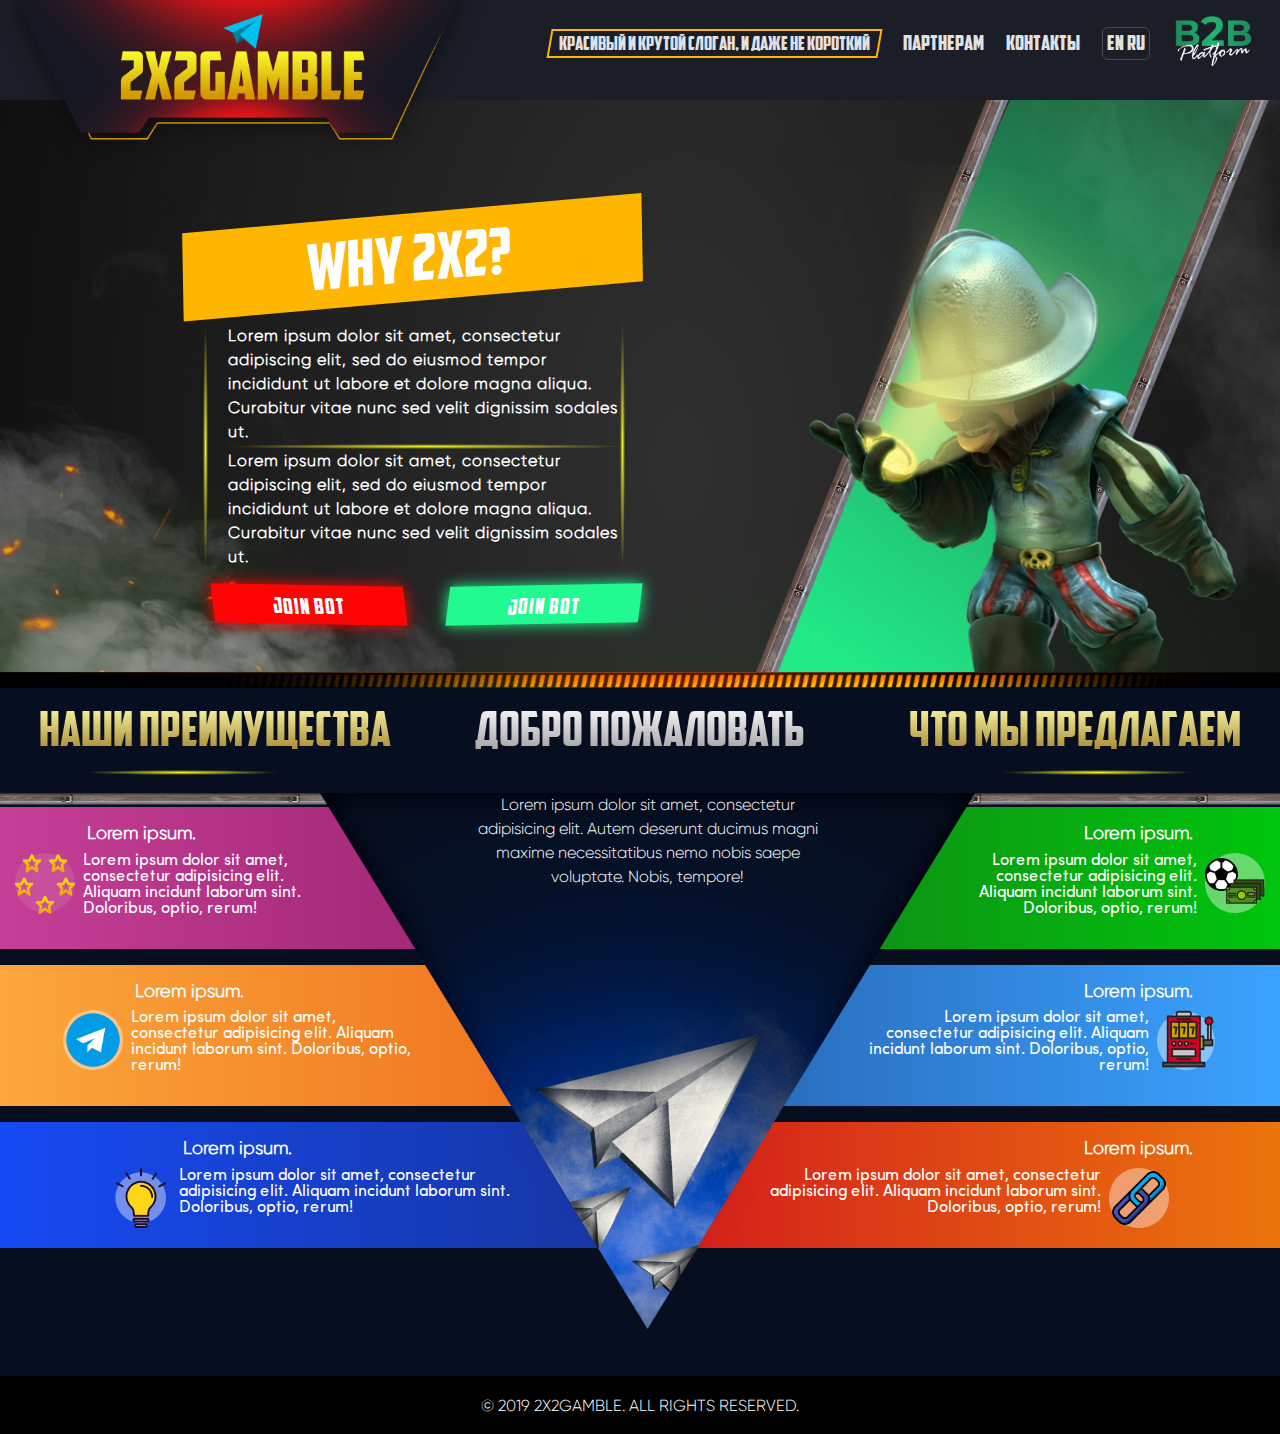
<file: index.html>
<!DOCTYPE html>
<html lang="en">

<head>
    <meta charset="UTF-8">
    <title></title>
    <meta name="viewport" content="width=device-width, initial-scale=1">
    <link rel="stylesheet" href="https://stackpath.bootstrapcdn.com/bootstrap/4.3.1/css/bootstrap.min.css"
        integrity="sha384-ggOyR0iXCbMQv3Xipma34MD+dH/1fQ784/j6cY/iJTQUOhcWr7x9JvoRxT2MZw1T" crossorigin="anonymous">
    <link rel="stylesheet" href="https://use.fontawesome.com/releases/v5.7.2/css/all.css"
        integrity="sha384-fnmOCqbTlWIlj8LyTjo7mOUStjsKC4pOpQbqyi7RrhN7udi9RwhKkMHpvLbHG9Sr" crossorigin="anonymous">
    <link rel="stylesheet" href="css/main.css">


</head>

<body>
    <header>
        <nav class="navbar navbar-expand-lg navbar-dark d-none d-md-block text-right align-items-center">
            <a class="navbar-brand p-0" href="index.html">
                <img src="img/logo-big.png" alt="" class="img-fluid ">
            </a>
            <button class="navbar-toggler  my-3 mx-3" type="button" data-toggle="collapse"
                data-target="#navbarNavAltMarkup" aria-controls="navbarNavAltMarkup" aria-expanded="false"
                aria-label="Toggle navigation">
                <span class="navbar-toggler-icon"></span>
            </button>
            <div class="collapse navbar-collapse " id="navbarNavAltMarkup">
                <div class="navbar-nav ml-auto">
                    <span class="nav-item nav-link d-flex flex-column justify-content-center align-items-center">
                        <div class="navbar-nav-slogan up-text py-1 px-2">
                            <span class="navbar-nav-slogan-text">КРАСИВЫЙ И КРУТОЙ СЛОГАН, И ДАЖЕ НЕ КОРОТКИЙ</span>
                        </div>

                    </span>
                    <a class="nav-item nav-link up-text d-flex flex-column justify-content-center align-items-center"
                        href="partners.html">ПАРТНЕРАМ </a>
                    <a class="nav-item nav-link up-text d-flex flex-column justify-content-center align-items-center"
                        href="contacts.html">Контакты </a>
                    <span
                        class="nav-item nav-link up-text d-flex flex-column justify-content-center align-items-center">
                        <div class="nav-item-languages-wrapper px-1">
                            <a href="#" class="nav-languages-wrapper-link">en</a>
                            <a href="#" class="nav-languages-wrapper-link">ru</a>
                        </div>
                    </span>
                    <a class="nav-item nav-link up-text d-flex flex-column justify-content-center align-items-center"
                        href="#">
                        <div class="nav-item-wrapper">
                            <img src="img/b2b.png" alt="" class="img-fluid">
                        </div>
                    </a>
                </div>
            </div>
        </nav>

        <nav class="navbar navbar-expand-lg navbar-dark d-md-none d-block px-3">
            <a class="navbar-brand p-0 text-center" href="index.html">
                <img src="img/logo-big.png" alt="" class="img-fluid ">
            </a>
            <div class="navbar-nav nav-mob">
                <a class="nav-item nav-link up-text d-flex  justify-content-center align-items-center" href="#">
                    <div class="nav-item-wrapper">
                        <img src="img/b2b.png" alt="" class="img-fluid">
                    </div>
                </a>
                <span class="nav-item nav-link up-text d-flex  justify-content-center align-items-center py-0">
                    <div class="nav-item-languages-wrapper px-1">
                        <a href="#" class="nav-languages-wrapper-link">en</a>
                        <a href="#" class="nav-languages-wrapper-link">ru</a>
                    </div>
                </span>
            </div>
           
        </nav>
    </header>
    <main>
        <div class="container-fluid first-block">
            <div class="row why-row">
                <div class="col-md-4 offset-md-2 why-text-subbox my-5 pt-4">
                    <div class="navbar-nav-slogan up-text py-2 px-4 d-block d-md-none text-center mx-5">
                        <span class="navbar-nav-slogan-text">КРАСИВЫЙ И КРУТОЙ СЛОГАН, И ДАЖЕ НЕ КОРОТКИЙ</span>
                    </div>
                    <div class="why text-center mx-3">
                        <h1 class="up-text why-title mb-0">why 2x2?</h1>
                    </div>
                    <div class="why-text-bordered">
                        <p class="mt-4 mb-0">Lorem ipsum dolor sit amet, consectetur adipiscing elit, sed do eiusmod
                            tempor
                            incididunt
                            ut labore et dolore magna aliqua. Curabitur vitae nunc sed velit dignissim sodales
                            ut.</p>
                        <hr class="gradient-line">
                        <p>Lorem ipsum dolor sit amet, consectetur adipiscing elit, sed do eiusmod tempor incididunt
                            ut labore et dolore magna aliqua. Curabitur vitae nunc sed velit dignissim sodales
                            ut.</p>
                    </div>
                    <div class="why-btn up-text">
                        <a href="#"><!-- кнопка -->
                            <div class="btn-first-block">
                                <span class="up-text ">join bot</span>
                            </div>
                        </a>
                        <a href="#"><!-- кнопка -->
                            <div class="btn-second-block">
                                <span class="up-text ">join bot</span>
                            </div>
                        </a>
                    </div>

                </div>
                <div class="col-md offset-md-1 men-stick d-flex flex-column justify-content-end">
                    <img src="img/Group 51.png" alt="" class="img-fluid men d-none d-sm-block">
                    <img src="img/Treasure Hunter 1.png" alt="" class="img-fluid men d-sm-none d-block">
                </div>
            </div>
            <hr class="underline">
        </div>
        <div class="container-fluid advantages-container pb-5 d-none d-md-block">
            <div class="col-md-6 offset-md-3 d-none d-xl-block telegram-triangle-wrapper px-0">
                <div class="telegram-triangle">
                    <p>
                        Lorem ipsum dolor sit amet, consectetur adipisicing elit. Autem deserunt ducimus magni maxime
                        necessitatibus nemo nobis saepe voluptate. Nobis, tempore!
                    </p>
                    <img src="img/telegram_bg.png" alt="" class="img-fluid">
                </div>
            </div>
            <div class="row px-4">

                <div class="col-md-4 py-3">
                    <h3 class="advantages-header up-text gradient-gold">Наши преимущества</h3>
                    <hr class="gradient-line w-50 ml-5">
                </div>
                <div class="col-md-4 py-3 text-center">
                    <h3 class="advantages-header up-text gradient-silver">Добро пожаловать</h3>
                </div>
                <div class="col-md-4 py-3">
                    <h3 class="advantages-header up-text gradient-gold text-right">что мы предлагаем</h3>
                    <hr class="gradient-line w-50 ml-auto mr-5">
                </div>

            </div>
            <hr class="brick">
            <div class="row">
                <div class="col-md-6 advantage-el advantage-el-lvl-1 pink-bg py-3 mb-3">
                    <div class="advantage-el-header">
                        <h5 class="ml-4 pl-5">Lorem ipsum.</h5>
                    </div>
                    <div class="d-flex">
                        <div class="advantage-el-ico ">
                            <img src="img/stars.png" alt="" class="img-fluid">
                        </div>
                        <div class="advantage-el-content pl-2 d-flex align-items-center">
                            <p>Lorem ipsum dolor sit amet, consectetur adipisicing elit. Aliquam incidunt laborum sint.
                                Doloribus, optio, rerum!</p>
                        </div>
                    </div>
                </div>
                <div class="col-md-6 advantage-el advantage-el-lvl-1 green-bg py-3 mb-3 text-right">
                    <div class="advantage-el-header">
                        <h5 class="mr-4 pr-5">Lorem ipsum.</h5>
                    </div>
                    <div class="d-flex justify-content-end">

                        <div class="advantage-el-content pr-2 d-flex align-items-center">
                            <p>Lorem ipsum dolor sit amet, consectetur adipisicing elit. Aliquam incidunt laborum sint.
                                Doloribus, optio, rerum!</p>
                        </div>
                        <div class="advantage-el-ico ">
                            <img src="img/football.png" alt="" class="img-fluid">
                        </div>
                    </div>
                </div>
            </div>
            <div class="row">
                <div class="col-md-6 advantage-el advantage-el-lvl-2 orange-bg py-3 mb-3 ">
                    <div class="advantage-el-header pl-5">
                        <h5 class="ml-4 pl-5">Lorem ipsum.</h5>
                    </div>
                    <div class="d-flex pl-5">
                        <div class="advantage-el-ico ">
                            <img src="img/telegram.png" alt="" class="img-fluid">
                        </div>
                        <div class="advantage-el-content pl-2 d-flex align-items-center">
                            <p>Lorem ipsum dolor sit amet, consectetur adipisicing elit. Aliquam incidunt laborum sint.
                                Doloribus, optio, rerum!</p>
                        </div>
                    </div>
                </div>
                <div class="col-md-6 advantage-el advantage-el-lvl-2 skyblue-bg py-3 mb-3 text-right">
                    <div class="advantage-el-header">
                        <h5 class="mr-4 pr-5">Lorem ipsum.</h5>
                    </div>
                    <div class="d-flex justify-content-end pr-5">

                        <div class="advantage-el-content pr-2 d-flex align-items-center">
                            <p>Lorem ipsum dolor sit amet, consectetur adipisicing elit. Aliquam incidunt laborum sint.
                                Doloribus, optio, rerum!</p>
                        </div>
                        <div class="advantage-el-ico ">
                            <img src="img/slot.png" alt="" class="img-fluid">
                        </div>
                    </div>
                </div>
            </div>
            <div class="row pb-5 mb-3">


                <div class="col-md-6 advantage-el advantage-el-lvl-3 blue-bg py-3 mb-3">
                    <div class="advantage-el-header pl-5 ml-5">
                        <h5 class="ml-4 pl-5">Lorem ipsum.</h5>
                    </div>
                    <div class="d-flex pl-5 ml-5">
                        <div class="advantage-el-ico ">
                            <img src="img/lamp.png" alt="" class="img-fluid">
                        </div>
                        <div class="advantage-el-content pl-2 d-flex align-items-center">
                            <p>Lorem ipsum dolor sit amet, consectetur adipisicing elit. Aliquam incidunt laborum sint.
                                Doloribus, optio, rerum!</p>
                        </div>
                    </div>
                </div>
                <div class="col-md-6 advantage-el advantage-el-lvl-3 red-bg py-3 mb-3 text-right">
                    <div class="advantage-el-header">
                        <h5 class="mr-4 pr-5">Lorem ipsum.</h5>
                    </div>
                    <div class="d-flex justify-content-end pr-5 mr-5">

                        <div class="advantage-el-content pr-2 d-flex align-items-center">
                            <p>Lorem ipsum dolor sit amet, consectetur adipisicing elit. Aliquam incidunt laborum sint.
                                Doloribus, optio, rerum!</p>
                        </div>
                        <div class="advantage-el-ico ">
                            <img src="img/link.png" alt="" class="img-fluid">
                        </div>
                    </div>
                </div>
            </div>
        </div>
        <div class="container-fluid advantages-container pb-5 d-block d-md-none">
            <div class="row">
                <div class="col-12 wellcome text-center">
                    <h3 class="advantages-header up-text gradient-silver">Добро пожаловать</h3>
                </div>
            </div>
            <div class="row text-center">
                <div class="telegram-triangle-text col-10 offset-1">
                    <p>
                        Lorem ipsum dolor sit amet, consectetur adipisicing elit. Autem deserunt ducimus magni maxime
                        necessitatibus nemo nobis saepe voluptate. Nobis, tempore!
                    </p>
                </div>
            </div>
            <div class="row">
                <div class="col-12 py-3 text-center">
                    <h3 class="advantages-header up-text gradient-green text-center mb-0">что мы предлагаем</h3>
                    <hr class="gradient-line-mob-green w-100 ml-auto">
                </div>
            </div>
            <div class="row">
                <div class="col-10 offset-1 advantage-el advantage-el-lvl-1 green-bg advantage-el-mob-1 py-3 mb-3 text-center">
                    <div class="advantage-el-header text-center s1">
                        <h5 class="mb-0 pb-0">Lorem ipsum.</h5>
                        <hr class="gradient-line-advantage-mob w-100 ml-auto">
                    </div>
                    <div class="mt-3">
                        <div class="advantage-el-mob-content  d-flex align-items-center text-center">
                            <p>Lorem ipsum dolor sit amet, consectetur adipisicing elit. Aliquam incidunt laborum sint.
                                Doloribus, optio, rerum!</p>
                        </div>

                    </div>
                    <img src="img/football (3).png" alt="" class="mob-block-bg-1 img-fluid">
                </div>
                <div
                    class="col-10 offset-1 advantage-el advantage-el-lvl-1 skyblue-bg advantage-el-mob-2 py-3 mb-3 text-center">
                    <div class="advantage-el-header text-center s2">
                        <h5 class="mb-0 pb-0">Lorem ipsum.</h5>
                        <hr class="gradient-line-advantage-mob w-100 ml-auto">
                    </div>
                    <div class="mt-3">
                        <div class="advantage-el-mob-content  d-flex align-items-center text-center">
                            <p>Lorem ipsum dolor sit amet, consectetur adipisicing elit. Aliquam incidunt laborum sint.
                                Doloribus, optio, rerum!</p>
                        </div>

                    </div>
                    <img src="img/slot-machine (2).png" alt="" class="mob-block-bg-2 img-fluid">
                </div>
                <div
                    class="col-10 offset-1 advantage-el advantage-el-lvl-1 red-bg advantage-el-mob-1 py-3 mb-3 text-center">
                    <div class="advantage-el-header text-center s1">
                        <h5 class="mb-0 pb-0">Lorem ipsum.</h5>
                        <hr class="gradient-line-advantage-mob w-100 ml-auto">
                    </div>
                    <div class="mt-3">
                        <div class="advantage-el-mob-content  d-flex align-items-center text-center">
                            <p>Lorem ipsum dolor sit amet, consectetur adipisicing elit. Aliquam incidunt laborum sint.
                                Doloribus, optio, rerum!</p>
                        </div>

                    </div>
                    <img src="img/linkk.png" alt="" class="mob-block-bg-3 img-fluid">
                </div>
            </div>
            <div class="row purple-smoke">
                <div class="col-12 py-3 text-center">
                    <h3 class="advantages-header up-text gradient-red text-center mb-0">наши приемущества</h3>
                    <hr class="gradient-line-mob-red w-100 ml-auto">
                </div>
            </div>
            <div class="row">
                <div
                    class="col-10 offset-1 advantage-el advantage-el-lvl-1 pink-bg advantage-el-mob-2 py-3 mb-3 text-center">
                    <div class="advantage-el-header text-center s2">
                        <h5 class="mb-0 pb-0">Lorem ipsum.</h5>
                        <hr class="gradient-line-advantage-mob w-100 ml-auto">
                    </div>
                    <div class="mt-3">
                        <div class="advantage-el-mob-content d-flex align-items-center text-center">
                            <p>Lorem ipsum dolor sit amet, consectetur adipisicing elit. Aliquam incidunt laborum sint.
                                Doloribus, optio, rerum!</p>
                        </div>

                    </div>
                    <img src="img/five-starss.png" alt="" class="mob-block-bg-4-1 img-fluid">
                    <img src="img/five-starss.png" alt="" class="mob-block-bg-4-2 img-fluid">
                </div>
                <div
                    class="col-10 offset-1 advantage-el advantage-el-lvl-1 orange-bg advantage-el-mob-1 py-3 mb-3 text-center">
                    <div class="advantage-el-header text-center s1">
                        <h5 class="mb-0 pb-0">Lorem ipsum.</h5>
                        <hr class="gradient-line-advantage-mob w-100 ml-auto">
                    </div>
                    <div class="mt-3">
                        <div class="advantage-el-mob-content d-flex align-items-center text-center">
                            <p>Lorem ipsum dolor sit amet, consectetur adipisicing elit. Aliquam incidunt laborum sint.
                                Doloribus, optio, rerum!</p>
                        </div>

                    </div>
                    <img src="img/lightbulb.png" alt="" class="mob-block-bg-5-1 img-fluid">
                    <img src="img/lightbulb.png" alt="" class="mob-block-bg-5-2 img-fluid">
                </div>
                <div
                    class="col-10 offset-1 advantage-el advantage-el-lvl-1 blue-bg advantage-el-mob-2 py-3 mb-3 text-center">
                    <div class="advantage-el-header text-center s2">
                        <h5 class="mb-0 pb-0">Lorem ipsum.</h5>
                        <hr class="gradient-line-advantage-mob w-100 ml-auto">
                    </div>
                    <div class="mt-3">
                        <div class="advantage-el-mob-content d-flex align-items-center text-center">
                            <p>Lorem ipsum dolor sit amet, consectetur adipisicing elit. Aliquam incidunt laborum sint.
                                Doloribus, optio, rerum!</p>
                        </div>

                    </div>
                    <img src="img/Vector.png" alt="" class="mob-block-bg-6-1 img-fluid">
                    <img src="img/Vector.png" alt="" class="mob-block-bg-6-2 img-fluid">
                </div>
            </div>
        </div>
        <div class="container-fluid pb-5 d-block d-sm-none px-0 about-mob">
            <img src="img/Rectangle 8.3.png" alt="" class="img-fluid w-100">
           <!--  <img src="img/smoke.png" alt="" class="img-fluid smoke"> -->
           <div class="row mx-0 d-flex justify-content-center mob-stick">
               <div class="col-12 my-4">
                    <h2 class="up-text text-center gradient-silver">about our product</h2>
               </div>
               <div class="col-lg offset-md-2 offset-lg-1 football-stick football-stick-mob d-flex flex-column justify-content-center">
                    <div>
                        <img src="img/Group 64.png" alt="" class="img-fluid football-men ">
    
                    </div>
                </div>
                <div class="col-12">
                   <div class="about-mob-content mb-4 px-4 py-3 mx-4">
                      
                       <p class="about-mob-content-text">Lorem ipsum dolor sit amet, consectetur adipiscing elit, sed do eiusmod
                           tempor incididunt ut labore et dolore magna aliqua. Curabitur vitae nunc sed velit dignissim
                           sodales ut.</p>
                       <p class="about-mob-content-text">Lorem ipsum dolor sit amet, consectetur adipiscing elit, sed do eiusmod
                           tempor incididunt ut labore et dolore magna aliqua. Curabitur vitae nunc sed velit dignissim
                           sodales ut.</p>
                       <p class="about-mob-content-text">Lorem ipsum dolor sit amet, consectetur adipiscing elit, sed do eiusmod
                           tempor incididunt ut labore et dolore magna aliqua. Curabitur vitae nunc sed velit dignissim
                           sodales ut.</p>
                      
                   </div>
                   <div class="form-get row form-inp px-2">
                        <div class="col-12">
                            <p class="up-text form-inp-text">fiil out the form to receive a marketing kit</p>
                        </div>
                        <div class="col-12 d-flex justify-content-center">
                            <input type="text" placeholder="Name" class="my-2 mx-2">
                            <input type="text" placeholder="Skype,TG,eMail,WA ect." class="my-2 mx-2">
                        </div>
 
 
                    </div>
                    <div class="btn-get-box mx-4 my-3">
                        <a href="#" class="get-btn d-flex justify-content-center">
                            <span class="up-text">get marketing kit</span>
                        </a>
                    </div>
                </div>
    
               
            </div>
        </div>
        <div class="container-fluid d-block d-md-none third-block">
            <div class="row ">
                <div class="col-sm-12 d-flex justify-content-center my-5">
                    <h2 class="up-text contacts-title">Наши контакты</h2>
                </div>

            </div>
            <div class="row justify-content-center align-items-start">
                <div class="col-lg-6 text-center ">
                    <div class="contact-subtitle">
                        <h1 class="up-text">МЫ ВСЕГДА РАДЫ ПОМОЧЬ ВАМ</h1>
                    </div>
                    <div class="row d-flex justify-content-center align-items-center">
                        <div class="col-sm-5 ">
                            <div class="social mx-3">
                                <div class="telegram justify-content-between my-2">
                                    <i class="fab fa-telegram-plane telegram-ico p-2"></i>
                                    <div class="telegram-text text-right ">
                                        <p class="social-title up-text">НАШ TELEGRAM</p>
                                        <p class="social-acc">@gamble2x2</p>
                                    </div>
                                </div>
                                <div class="skype justify-content-between my-2 ">
                                    <i class="fab fa-instagram skype-ico m-2"></i>
                                    <div class="skype-text ">
                                        <p class="social-title up-text">НАШ SKYPE</p>
                                        <p class="social-acc">@gamble2x2</p>
                                    </div>
                                </div>
                            </div>

                        </div>
                        <div class="col-sm-7 ">
                            <div class="support mb-2 mx-3">
                                <div class="main-sup justify-content-between my-2">
                                    <i class="fas fa-envelope mail m-2"></i>
                                    <div class="sup-text text-right">
                                        <p class="social-title up-text">руководитель поддержки</p>
                                        <p class="social-acc">boss@2x2gamble.com</p>
                                    </div>
                                </div>
                                <div class="sub-sup justify-content-between my-2">
                                    <i class="fas fa-envelope mail m-2"></i>
                                    <div class="sup-text text-right">
                                        <p class="social-title up-text">поддержка</p>
                                        <p class="social-acc">aff@2x2gamble.com</p>
                                    </div>
                                </div>
                            </div>
                        </div>
                    </div>
                </div>
                <div class="col-lg-6 text-center">
                    <div class="row">
                        <div class="col-md-12">
                            <form action="" class="contact-form d-flex row justify-content-center">
                                <div class="col-sm-10  pb-3 px-5 px-sm-0 d-flex justify-content-between flex-column flex-sm-row ">
                                    <input type="text" class="contact-form-inp mr-sm-4 my-1" placeholder="Имя">
                                    <input type="text" class="contact-form-inp ml-sm-4 my-1" placeholder="Email">
                                </div>

                                <textarea name="" id="" cols="20" rows="5" class="col-md-10  offset-lg-2 mx-3"
                                    placeholder="Ваше сообщение"></textarea>
                                <button type="submit"
                                    class="up-text contact-form-submit py-1  mx-auto my-4">отправить</button>
                            </form>
                        </div>

                    </div>

                </div>
            </div>
        </div>
    </main>
    <footer class="footer-partn d-flex justify-content-center align-items-center">
        <p class="up-text">© 2019 2X2GAMBLE. ALL RIGHTS RESERVED.</p>
    </footer>
    <script src="https://code.jquery.com/jquery-3.3.1.min.js"
        integrity="sha256-FgpCb/KJQlLNfOu91ta32o/NMZxltwRo8QtmkMRdAu8=" crossorigin="anonymous"></script>
    <script src="https://stackpath.bootstrapcdn.com/bootstrap/4.1.3/js/bootstrap.min.js"
        integrity="sha384-ChfqqxuZUCnJSK3+MXmPNIyE6ZbWh2IMqE241rYiqJxyMiZ6OW/JmZQ5stwEULTy" crossorigin="anonymous">
    </script>


</body>

</html>
</file>
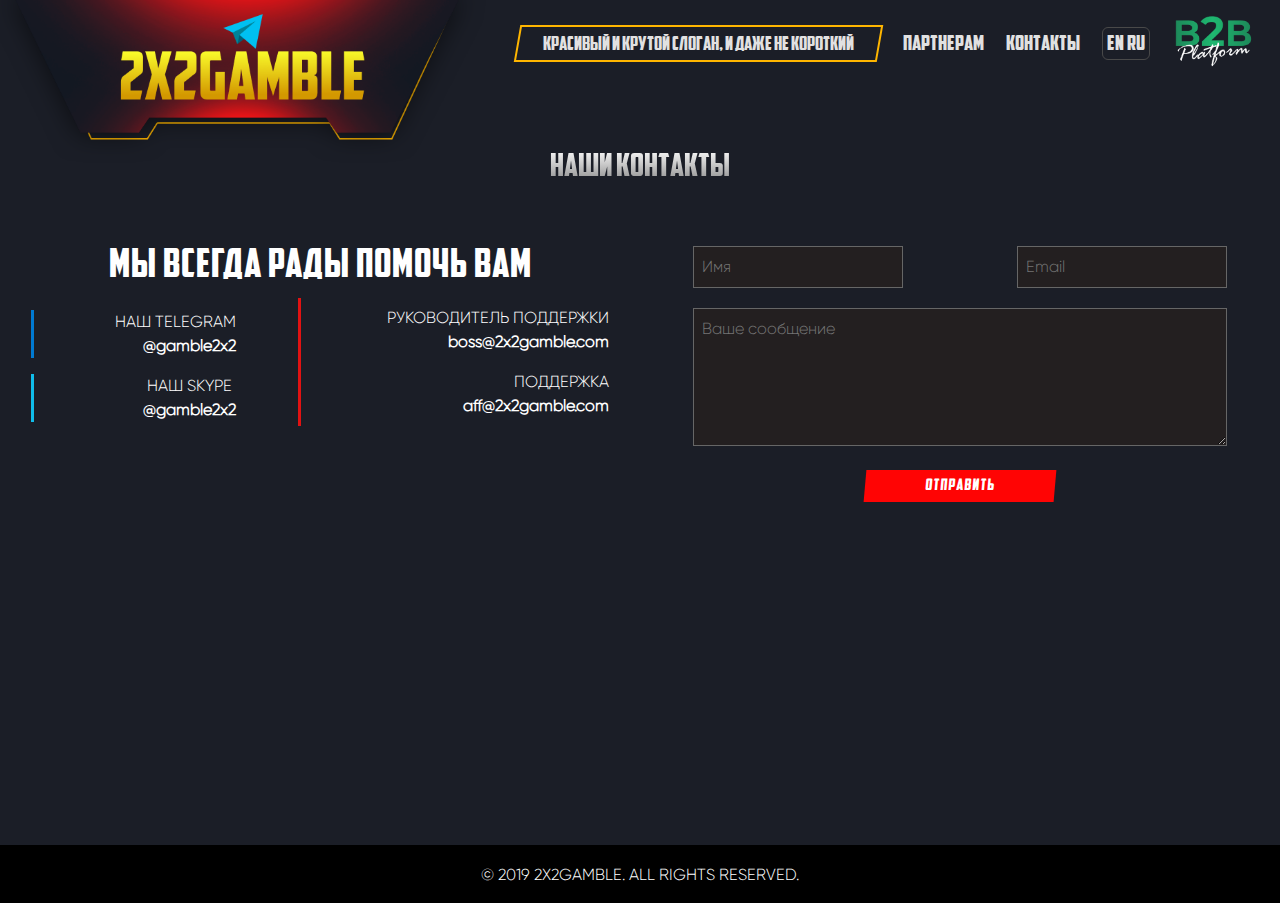
<file: contacts.html>
<!DOCTYPE html>
<html lang="en">

<head>
    <meta charset="UTF-8">
    <title></title>
    <meta name="viewport" content="width=device-width, initial-scale=1">
    <link rel="stylesheet" href="https://stackpath.bootstrapcdn.com/bootstrap/4.3.1/css/bootstrap.min.css"
        integrity="sha384-ggOyR0iXCbMQv3Xipma34MD+dH/1fQ784/j6cY/iJTQUOhcWr7x9JvoRxT2MZw1T" crossorigin="anonymous">
    <link rel="stylesheet" href="https://use.fontawesome.com/releases/v5.7.2/css/all.css"
        integrity="sha384-fnmOCqbTlWIlj8LyTjo7mOUStjsKC4pOpQbqyi7RrhN7udi9RwhKkMHpvLbHG9Sr" crossorigin="anonymous">
    <link rel="stylesheet" href="css/main.css">


</head>

<body>
    <header>
        <nav class="navbar navbar-expand-lg navbar-dark d-none d-md-block text-right">
            <a class="navbar-brand p-0" href="index.html">
                <img src="img/logo-big.png" alt="" class="img-fluid ">
            </a>
            <button class="navbar-toggler  my-3 mx-3" type="button" data-toggle="collapse"
                data-target="#navbarNavAltMarkup" aria-controls="navbarNavAltMarkup" aria-expanded="false"
                aria-label="Toggle navigation">
                <span class="navbar-toggler-icon"></span>
            </button>
            <div class="collapse navbar-collapse " id="navbarNavAltMarkup">
                <div class="navbar-nav ml-auto">
                    <span class="nav-item nav-link d-flex flex-column justify-content-center align-items-center">
                        <div class="navbar-nav-slogan up-text py-2 px-4">
                            <span class="navbar-nav-slogan-text">КРАСИВЫЙ И КРУТОЙ СЛОГАН, И ДАЖЕ НЕ КОРОТКИЙ</span>
                        </div>

                    </span>
                    <a class="nav-item nav-link up-text d-flex flex-column justify-content-center align-items-center"
                        href="partners.html">ПАРТНЕРАМ </a>
                    <a class="nav-item nav-link up-text d-flex flex-column justify-content-center align-items-center"
                        href="contacts.html">Контакты </a>
                    <span
                        class="nav-item nav-link up-text d-flex flex-column justify-content-center align-items-center">
                        <div class="nav-item-languages-wrapper px-1">
                            <a href="#" class="nav-languages-wrapper-link">en</a>
                            <a href="#" class="nav-languages-wrapper-link">ru</a>
                        </div>
                    </span>
                    <a class="nav-item nav-link up-text d-flex flex-column justify-content-center align-items-center"
                        href="#">
                        <div class="nav-item-wrapper">
                            <img src="img/b2b.png" alt="" class="img-fluid">
                        </div>
                    </a>
                </div>
            </div>
        </nav>

        <nav class="navbar navbar-expand-lg navbar-dark d-md-none d-block px-3">
            <a class="navbar-brand p-0 text-center" href="index.html">
                <img src="img/logo-big.png" alt="" class="img-fluid ">
            </a>
            <div class="navbar-nav nav-mob">
                <a class="nav-item nav-link up-text d-flex  justify-content-center align-items-center" href="#">
                    <div class="nav-item-wrapper">
                        <img src="img/b2b.png" alt="" class="img-fluid">
                    </div>
                </a>
                <span class="nav-item nav-link up-text d-flex  justify-content-center align-items-center py-0">
                    <div class="nav-item-languages-wrapper px-1">
                        <a href="#" class="nav-languages-wrapper-link">en</a>
                        <a href="#" class="nav-languages-wrapper-link">ru</a>
                    </div>
                </span>
            </div>
            <!-- <button class="navbar-toggler ml-auto" type="button" data-toggle="collapse" data-target="#navbarNavAltMarkup"
                        aria-controls="navbarNavAltMarkup" aria-expanded="false" aria-label="Toggle navigation">
                    <span class="navbar-toggler-icon"></span>
                </button> -->
            <!--  <div class="collapse navbar-collapse " id="navbarNavAltMarkup">
                    <div class="navbar-nav ml-auto">
                        <span class="nav-item nav-link d-flex flex-column justify-content-center align-items-center">
                           
        
                        </span>
                        <a class="nav-item nav-link up-text d-flex flex-column justify-content-center align-items-center"
                           href="partners.html">ПАРТНЕРАМмммм </a>
                        <a class="nav-item nav-link up-text d-flex flex-column justify-content-center align-items-center"
                           href="contacts.html">Контакты </a>
                        <span class="nav-item nav-link up-text d-flex flex-column justify-content-center align-items-center">
                            <div class="nav-item-languages-wrapper px-1">
                                <a href="#" class="nav-languages-wrapper-link">en</a>
                                <a href="#" class="nav-languages-wrapper-link">ru</a>
                            </div>
                        </span>
                       <a class="nav-item nav-link up-text d-flex flex-column justify-content-center align-items-center"
                        href="#">
                        <div class="nav-item-wrapper">
                            <img src="img/b2b.png" alt="" class="img-fluid">
                        </div>
                        </a>
                    </div>
                </div> -->
        </nav>
    </header>

    <main class="third-block">
        <div class="container-fluid">
            <div class="row ">
                <div class="col-sm-12 d-flex justify-content-center my-5">
                    <h2 class="up-text contacts-title">Наши контакты</h2>
                </div>

            </div>
            <div class="row justify-content-center align-items-start">
                <div class="col-lg-6 text-center ">
                    <div class="contact-subtitle">
                        <h1 class="up-text">МЫ ВСЕГДА РАДЫ ПОМОЧЬ ВАМ</h1>
                    </div>
                    <div class="row d-flex justify-content-center align-items-center">
                        <div class="col-sm-5 ">
                            <div class="social mx-3">
                                <div class="telegram justify-content-between my-2">
                                    <i class="fab fa-telegram-plane telegram-ico p-2"></i>
                                    <div class="telegram-text text-right ">
                                        <p class="social-title up-text">НАШ TELEGRAM</p>
                                        <p class="social-acc">@gamble2x2</p>
                                    </div>
                                </div>
                                <div class="skype justify-content-between my-2 ">
                                    <i class="fab fa-skype skype-ico m-2"></i>
                                    <div class="skype-text ">
                                        <p class="social-title up-text">НАШ SKYPE</p>
                                        <p class="social-acc">@gamble2x2</p>
                                    </div>
                                </div>
                            </div>

                        </div>
                        <div class="col-sm-7 ">
                            <div class="support mb-2 mx-3">
                                <div class="main-sup justify-content-between my-2">
                                    <i class="fas fa-envelope mail m-2"></i>
                                    <div class="sup-text text-right">
                                        <p class="social-title up-text">руководитель поддержки</p>
                                        <p class="social-acc">boss@2x2gamble.com</p>
                                    </div>
                                </div>
                                <div class="sub-sup justify-content-between my-2">
                                    <i class="fas fa-envelope mail m-2"></i>
                                    <div class="sup-text text-right">
                                        <p class="social-title up-text">поддержка</p>
                                        <p class="social-acc">aff@2x2gamble.com</p>
                                    </div>
                                </div>
                            </div>
                        </div>
                    </div>
                </div>
                <div class="col-lg-6 text-center">
                    <div class="row">
                        <div class="col-md-12">
                            <form action="" class="contact-form d-flex row justify-content-center">
                                <div class="col-sm-10  pb-3 px-5 px-sm-0 d-flex justify-content-between flex-column flex-sm-row ">
                                    <input type="text" class="contact-form-inp mr-sm-4 my-1" placeholder="Имя">
                                    <input type="text" class="contact-form-inp ml-sm-4 my-1" placeholder="Email">
                                </div>

                                <textarea name="" id="" cols="20" rows="5" class="col-md-10  offset-lg-2 mx-3"
                                    placeholder="Ваше сообщение"></textarea>
                                <button type="submit"
                                    class="up-text contact-form-submit py-1  mx-auto my-4">отправить</button>
                            </form>
                        </div>

                    </div>

                </div>
            </div>
        </div>
    </main>
    <footer class="footer-partn d-flex justify-content-center align-items-center">
        <p class="up-text">© 2019 2X2GAMBLE. ALL RIGHTS RESERVED.</p>
    </footer>
    <script src="https://code.jquery.com/jquery-3.3.1.min.js"
        integrity="sha256-FgpCb/KJQlLNfOu91ta32o/NMZxltwRo8QtmkMRdAu8=" crossorigin="anonymous"></script>
    <script src="https://stackpath.bootstrapcdn.com/bootstrap/4.1.3/js/bootstrap.min.js"
        integrity="sha384-ChfqqxuZUCnJSK3+MXmPNIyE6ZbWh2IMqE241rYiqJxyMiZ6OW/JmZQ5stwEULTy" crossorigin="anonymous">
    </script>


</body>

</html>
</file>
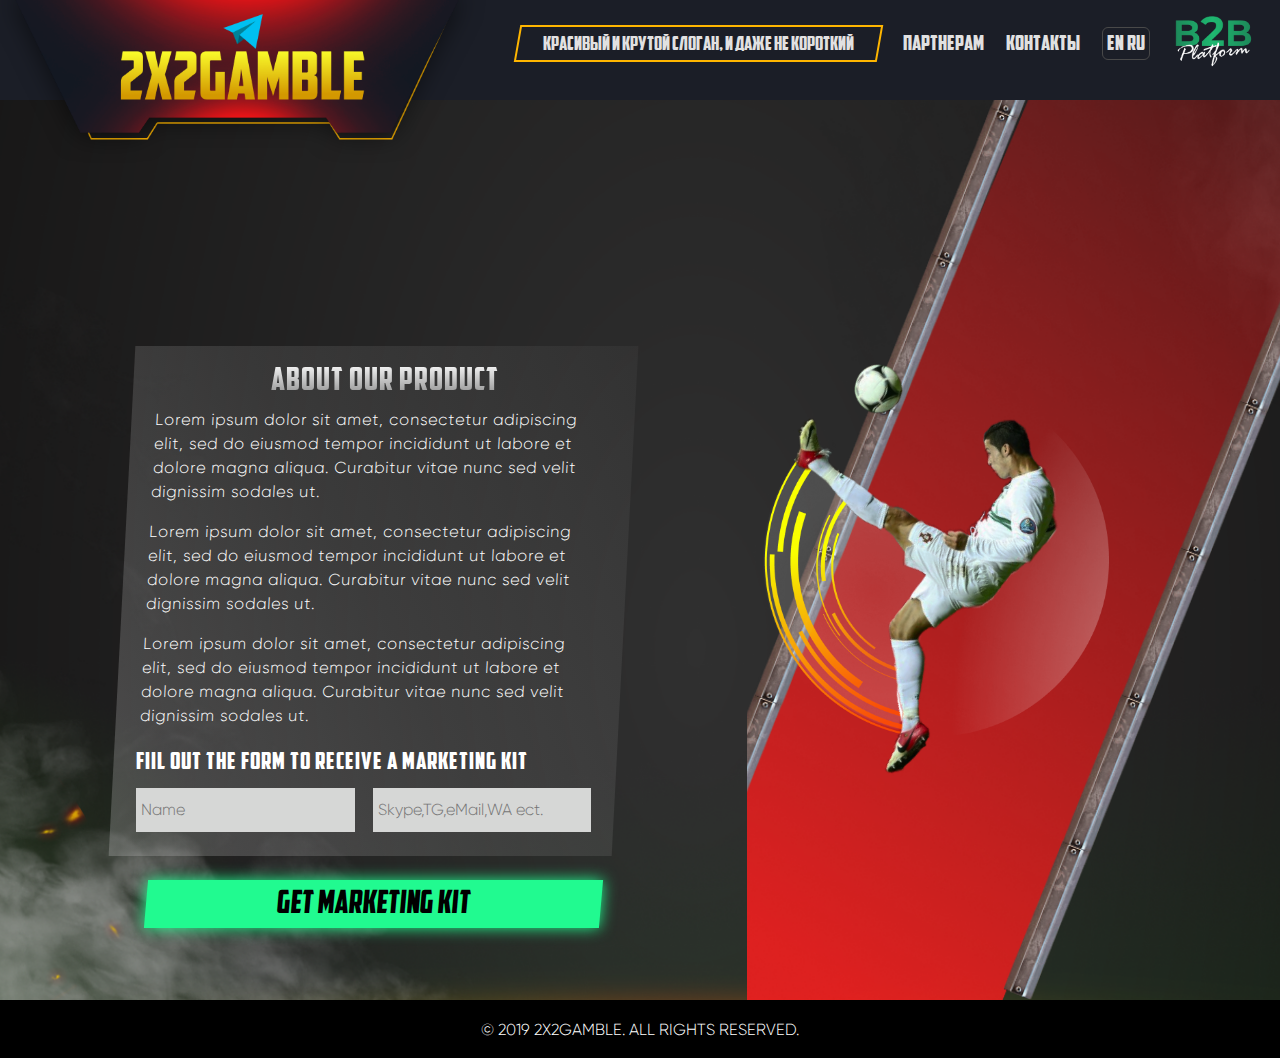
<file: partners.html>
<!DOCTYPE html>
<html lang="en">
<head>
    <meta charset="UTF-8">
    <title></title>
    <meta name="viewport" content="width=device-width, initial-scale=1">
    <link rel="stylesheet" href="https://stackpath.bootstrapcdn.com/bootstrap/4.3.1/css/bootstrap.min.css"
          integrity="sha384-ggOyR0iXCbMQv3Xipma34MD+dH/1fQ784/j6cY/iJTQUOhcWr7x9JvoRxT2MZw1T" crossorigin="anonymous">
    <link rel="stylesheet" href="https://use.fontawesome.com/releases/v5.7.2/css/all.css"
          integrity="sha384-fnmOCqbTlWIlj8LyTjo7mOUStjsKC4pOpQbqyi7RrhN7udi9RwhKkMHpvLbHG9Sr" crossorigin="anonymous">
    <link rel="stylesheet" href="css/main.css">


</head>
<body>
        <header>
                <nav class="navbar navbar-expand-lg navbar-dark d-none d-md-block text-right">
                    <a class="navbar-brand p-0" href="index.html">
                        <img src="img/logo-big.png" alt="" class="img-fluid ">
                    </a>
                    <button class="navbar-toggler  my-3 mx-3" type="button" data-toggle="collapse"
                        data-target="#navbarNavAltMarkup" aria-controls="navbarNavAltMarkup" aria-expanded="false"
                        aria-label="Toggle navigation">
                        <span class="navbar-toggler-icon"></span>
                    </button>
                    <div class="collapse navbar-collapse " id="navbarNavAltMarkup">
                        <div class="navbar-nav ml-auto">
                            <span class="nav-item nav-link d-flex flex-column justify-content-center align-items-center">
                                <div class="navbar-nav-slogan up-text py-2 px-4">
                                    <span class="navbar-nav-slogan-text">КРАСИВЫЙ И КРУТОЙ СЛОГАН, И ДАЖЕ НЕ КОРОТКИЙ</span>
                                </div>
        
                            </span>
                            <a class="nav-item nav-link up-text d-flex flex-column justify-content-center align-items-center"
                                href="partners.html">ПАРТНЕРАМ </a>
                            <a class="nav-item nav-link up-text d-flex flex-column justify-content-center align-items-center"
                                href="contacts.html">Контакты </a>
                            <span
                                class="nav-item nav-link up-text d-flex flex-column justify-content-center align-items-center">
                                <div class="nav-item-languages-wrapper px-1">
                                    <a href="#" class="nav-languages-wrapper-link">en</a>
                                    <a href="#" class="nav-languages-wrapper-link">ru</a>
                                </div>
                            </span>
                            <a class="nav-item nav-link up-text d-flex flex-column justify-content-center align-items-center"
                                href="#">
                                <div class="nav-item-wrapper">
                                    <img src="img/b2b.png" alt="" class="img-fluid">
                                </div>
                            </a>
                        </div>
                    </div>
                </nav>
        
                <nav class="navbar navbar-expand-lg navbar-dark d-md-none d-block px-3">
                    <a class="navbar-brand p-0 text-center" href="index.html">
                        <img src="img/logo-big.png" alt="" class="img-fluid ">
                    </a>
                    <div class="navbar-nav nav-mob">
                        <a class="nav-item nav-link up-text d-flex  justify-content-center align-items-center" href="#">
                            <div class="nav-item-wrapper">
                                <img src="img/b2b.png" alt="" class="img-fluid">
                            </div>
                        </a>
                        <span class="nav-item nav-link up-text d-flex  justify-content-center align-items-center py-0">
                            <div class="nav-item-languages-wrapper px-1">
                                <a href="#" class="nav-languages-wrapper-link">en</a>
                                <a href="#" class="nav-languages-wrapper-link">ru</a>
                            </div>
                        </span>
                    </div>
                    <!-- <button class="navbar-toggler ml-auto" type="button" data-toggle="collapse" data-target="#navbarNavAltMarkup"
                        aria-controls="navbarNavAltMarkup" aria-expanded="false" aria-label="Toggle navigation">
                    <span class="navbar-toggler-icon"></span>
                </button> -->
                    <!--  <div class="collapse navbar-collapse " id="navbarNavAltMarkup">
                    <div class="navbar-nav ml-auto">
                        <span class="nav-item nav-link d-flex flex-column justify-content-center align-items-center">
                           
        
                        </span>
                        <a class="nav-item nav-link up-text d-flex flex-column justify-content-center align-items-center"
                           href="partners.html">ПАРТНЕРАМмммм </a>
                        <a class="nav-item nav-link up-text d-flex flex-column justify-content-center align-items-center"
                           href="contacts.html">Контакты </a>
                        <span class="nav-item nav-link up-text d-flex flex-column justify-content-center align-items-center">
                            <div class="nav-item-languages-wrapper px-1">
                                <a href="#" class="nav-languages-wrapper-link">en</a>
                                <a href="#" class="nav-languages-wrapper-link">ru</a>
                            </div>
                        </span>
                       <a class="nav-item nav-link up-text d-flex flex-column justify-content-center align-items-center"
                        href="#">
                        <div class="nav-item-wrapper">
                            <img src="img/b2b.png" alt="" class="img-fluid">
                        </div>
                        </a>
                    </div>
                </div> -->
                </nav>
            </header>

<main>
    <div class="container-fluid second-block">
        <div class="row">
            <div class="col-lg-5 col-sm-7 my-5 padding-50 offset-md-1 d-flex flex-column justify-content-end">
               <div class="about mb-4 px-4 py-3">
                   <h2 class="up-text about-title text-center">about our product</h2>
                   <p class="about-text">Lorem ipsum dolor sit amet, consectetur adipiscing elit, sed do eiusmod
                       tempor incididunt ut labore et dolore magna aliqua. Curabitur vitae nunc sed velit dignissim
                       sodales ut.</p>
                   <p class="about-text">Lorem ipsum dolor sit amet, consectetur adipiscing elit, sed do eiusmod
                       tempor incididunt ut labore et dolore magna aliqua. Curabitur vitae nunc sed velit dignissim
                       sodales ut.</p>
                   <p class="about-text">Lorem ipsum dolor sit amet, consectetur adipiscing elit, sed do eiusmod
                       tempor incididunt ut labore et dolore magna aliqua. Curabitur vitae nunc sed velit dignissim
                       sodales ut.</p>
                   <div class="form-get row form-inp">
                       <div class="col-12">
                           <p class="up-text form-inp-text mb-0">fiil out the form to receive a marketing kit</p>
                       </div>
                       <div class="col-12 d-flex align-items-center justify-content-between flex-column flex-md-row">
                           <input type="text" placeholder="Name" class="my-2 form-inp-size" >
                           <input type="text" placeholder="Skype,TG,eMail,WA ect." class="my-2 form-inp-size">
                       </div>


                   </div>
               </div>
                <div class="btn-get-box mx-4 mb-4">
                    <a href="#" class="get-btn d-flex justify-content-center">
                        <span class="up-text">get marketing kit</span>
                    </a>
                </div>
            </div>

            <div class="col-lg offset-md-2 offset-lg-1 football-stick d-flex flex-column justify-content-center">
                <div>
                    <img src="img/Group 64.png" alt="" class="img-fluid football-men ">

                </div>
            </div>
        </div>

    </div>
</main>
<footer class="footer-partn d-flex justify-content-center align-items-center">
    <p class="up-text">© 2019 2X2GAMBLE. ALL RIGHTS RESERVED.</p>
</footer>
<script
        src="https://code.jquery.com/jquery-3.3.1.min.js"
        integrity="sha256-FgpCb/KJQlLNfOu91ta32o/NMZxltwRo8QtmkMRdAu8="
        crossorigin="anonymous"></script>
<script src="https://stackpath.bootstrapcdn.com/bootstrap/4.1.3/js/bootstrap.min.js"
        integrity="sha384-ChfqqxuZUCnJSK3+MXmPNIyE6ZbWh2IMqE241rYiqJxyMiZ6OW/JmZQ5stwEULTy"
        crossorigin="anonymous"></script>


</body>
</html>
</file>
<file: css/main.css>
@charset "UTF-8";
body {
  background: #fff;
}

.pink-bg {
  background: linear-gradient(to right, #c63f97 0%, #a62a7a 60%);
}

.orange-bg {
  background: linear-gradient(to right, #fba73b 0%, #f07621 80%);
}

.blue-bg {
  background: linear-gradient(to right, #164af4 0%, #16359e 100%);
}

.green-bg {
  background: linear-gradient(to left, #00c50d 0%, #138016 90%);
}

.skyblue-bg {
  background: linear-gradient(to left, #3ba3ff 0%, #296dbd 80%);
}

.red-bg {
  background: linear-gradient(to left, #eb750c 0%, #d2181c 100%);
}

@-webkit-keyframes slideInUp {
  from {
    -webkit-transform: translate3d(0, 100%, 0);
    transform: translate3d(0, 100%, 0);
    visibility: visible;
  }
  to {
    -webkit-transform: translate3d(0, 0, 0);
    transform: translate3d(0, 0, 0);
  }
}

@keyframes slideInUp {
  from {
    -webkit-transform: translate3d(0, 100%, 0);
    transform: translate3d(0, 100%, 0);
    visibility: visible;
  }
  to {
    -webkit-transform: translate3d(0, 0, 0);
    transform: translate3d(0, 0, 0);
  }
}

.slideInUp {
  -webkit-animation-name: slideInUp;
  animation-name: slideInUp;
}

@-webkit-keyframes fadeIn {
  from {
    opacity: 0;
  }
  to {
    opacity: 1;
  }
}

@keyframes fadeIn {
  from {
    opacity: 0;
  }
  to {
    opacity: 1;
  }
}

.fadeIn {
  -webkit-animation-name: fadeIn;
  animation-name: fadeIn;
}

.animated {
  -webkit-animation-duration: 1s;
  animation-duration: 1s;
  -webkit-animation-fill-mode: both;
  animation-fill-mode: both;
}

.animated.infinite {
  -webkit-animation-iteration-count: infinite;
  animation-iteration-count: infinite;
}

.animated.delay-05s {
  -webkit-animation-delay: .5s;
  animation-delay: .5s;
}

.animated.delay-1s {
  -webkit-animation-delay: 1s;
  animation-delay: 1s;
}

.animated.delay-2s {
  -webkit-animation-delay: 2s;
  animation-delay: 2s;
}

.animated.delay-3s {
  -webkit-animation-delay: 3s;
  animation-delay: 3s;
}

.animated.delay-4s {
  -webkit-animation-delay: 4s;
  animation-delay: 4s;
}

.animated.delay-5s {
  -webkit-animation-delay: 5s;
  animation-delay: 5s;
}

.animated.fast {
  -webkit-animation-duration: 800ms;
  animation-duration: 800ms;
}

.animated.faster {
  -webkit-animation-duration: 500ms;
  animation-duration: 500ms;
}

.animated.slow {
  -webkit-animation-duration: 2s;
  animation-duration: 2s;
}

.animated.slower {
  -webkit-animation-duration: 3s;
  animation-duration: 3s;
}

@media (prefers-reduced-motion) {
  .animated {
    -webkit-animation: unset !important;
    animation: unset !important;
    -webkit-transition: none !important;
    transition: none !important;
  }
}

@font-face {
  font-family: 'American Captain';
  /* Имя шрифта */
  src: url(../fonts/9374.ttf);
  /* Путь к файлу со шрифтом */
}

@font-face {
  font-family: 'sofia';
  /* Имя шрифта */
  src: url(../fonts/SofiaProRegular.ttf);
  /* Путь к файлу со шрифтом */
}

@font-face {
  font-family: 'Gilroy';
  /* Имя шрифта */
  src: url(../fonts/10177.otf);
  /* Путь к файлу со шрифтом */
}

@font-face {
  font-family: 'Roboto';
  /* Имя шрифта */
  src: url(../fonts/10177.otf);
  /* Путь к файлу со шрифтом */
}

a {
  text-decoration: none;
  color: #E1E1E1 !important;
}

a:hover {
  text-decoration: none;
}

.padding-50 {
  padding-top: 50px !important;
}

.gradient-line {
  width: 100%;
  height: 5px;
  border: none;
  margin: 0;
  background: radial-gradient(50% 50% at 50% 50%, #F6F227 0%, rgba(212, 153, 1, 0.01) 100%);
}

.gradient-gold {
  background: linear-gradient(to bottom, #fffcaa 0%, #926e15 100%);
  -webkit-background-clip: text;
  -webkit-text-fill-color: transparent;
  color: #fff;
  font-family: 'American Captain', serif;
  font-size: 48px;
}

.gradient-silver {
  background: linear-gradient(to bottom, #FFF 0%, #8C8C8C 100%);
  -webkit-background-clip: text;
  -webkit-text-fill-color: transparent;
  color: #fff;
  font-family: 'American Captain', serif;
  font-size: 48px;
}

.underline {
  height: 15px;
  /*  width: 100vw; */
  background: url("../img/underline.png") no-repeat center/cover;
  margin: 0 -15px;
  position: relative;
}

.underline:before {
  content: '';
  display: block;
  position: absolute;
  background: url("../img/big-smoke.png") no-repeat center/cover;
  width: 100%;
  height: 80vh;
  top: -400px;
  z-index: 1;
}

.purple-smoke {
  position: relative;
}

.purple-smoke:before, .purple-smoke:after {
  content: '';
  display: block;
  position: absolute;
  width: 100%;
  height: 100vh;
  z-index: 1;
}

.purple-smoke:before {
  background: url("../img/purple-smoke.png") no-repeat center/cover;
  top: -400px;
}

.purple-smoke:after {
  background: url("../img/sparks.png") no-repeat center/cover;
  top: 200px;
}

.brick {
  height: 15px;
  width: 100vw;
  background: url("../img/brick.png") repeat-x center;
  margin: 0 -15px;
}

.nav-mob {
  display: flex;
  flex-direction: row;
  justify-content: space-between;
}

.nav-mob .nav-item-languages-wrapper {
  font-size: 1rem;
  border-radius: 10px;
}

.navbar {
  z-index: 10;
  background-color: #1B1E27;
  min-height: 100px;
}

.navbar-brand {
  position: absolute;
  top: 0;
  left: 0;
  width: 38%;
}

.navbar-nav {
  color: #E1E1E1 !important;
  font-family: 'American Captain';
}

.navbar-nav .nav-link {
  font-size: 1.3rem;
}

.navbar-nav .nav-item-languages-wrapper {
  border: 1px solid #494949;
  box-sizing: border-box;
  border-radius: 6px;
}

.navbar-nav .nav-item-wrapper {
  width: 80px;
}

.navbar-nav-slogan {
  border: 2px solid #FFB600;
  transform: skewX(-10deg);
  line-height: 1;
  display: inline-flex;
  align-items: center;
  justify-content: center;
  max-height: 70px;
}

.navbar-nav-slogan-text {
  font-family: American Captain;
  color: #E1E1E1 !important;
  font-size: 1.2rem;
  transform: skewX(10deg);
  display: inline-block;
  margin-bottom: -2px;
}

.first-block {
  background: url("../img/Frame.png") no-repeat center/cover;
}

.first-block .why-row .why-text-subbox .why {
  background-color: #FFB600;
  transform: rotate(-5deg) skewX(-4deg);
  position: relative;
  margin-top: 40px;
}

.first-block .why-row .why-text-subbox .why:before, .first-block .why-row .why-text-subbox .why:after {
  content: '';
  display: block;
  position: absolute;
  top: 0;
  width: 35px;
  height: 100%;
  background: #FFB600;
  z-index: 10;
}

.first-block .why-row .why-text-subbox .why:before {
  width: 63px;
  left: -62px;
}

.first-block .why-row .why-text-subbox .why:after {
  right: -34px;
}

.first-block .why-row .why-text-subbox .why .why-title {
  font-family: 'American Captain';
  color: #ffffff;
  font-size: 64px;
  line-height: 1.2;
  padding-top: .7rem;
  margin-left: -35px;
}

.first-block .why-row .why-text-subbox .why-text-bordered {
  position: relative;
}

.first-block .why-row .why-text-subbox .why-text-bordered:before, .first-block .why-row .why-text-subbox .why-text-bordered:after {
  content: '';
  display: block;
  position: absolute;
  top: 0;
  height: 100%;
  background: radial-gradient(50% 50% at 50% 50%, #F6F227 0%, rgba(212, 153, 1, 0.01) 100%);
  z-index: 10;
  width: 5px;
}

.first-block .why-row .why-text-subbox .why-text-bordered:before {
  left: -25px;
}

.first-block .why-row .why-text-subbox .why-text-bordered:after {
  right: 0px;
}

.first-block .why-row .why-text-subbox .why-text-bordered p {
  font-family: 'Gilroy';
  color: #ffffff;
  letter-spacing: 1px;
  font-weight: 600;
}

.first-block .why-row .why-text-box {
  display: flex;
  flex-direction: row;
}

.first-block .why-row .why-btn {
  display: flex;
  flex-direction: row;
  justify-content: space-between;
  font-family: 'American Captain';
  font-size: 1.375rem;
  letter-spacing: 1px;
}

.first-block .why-row .why-btn .btn-first-block {
  background-color: #FF0404;
  transform: skewX(8deg) rotate(1deg);
  color: #ffffff !important;
  line-height: 1.5;
  padding-top: .4rem;
  box-shadow: 0px 0px 15px 0px #ff0404;
  margin-left: -15px;
}

.first-block .why-row .why-btn .btn-first-block span {
  margin: 20px 60px;
}

.first-block .why-row .why-btn .btn-second-block {
  background-color: #21FA90;
  transform: skewX(-8deg) rotate(-1deg);
  padding-top: .4rem;
  line-height: 1.5;
  color: #ffffff !important;
  box-shadow: 0 0 15px 0 #21fa90;
  margin-right: -15px;
}

.first-block .why-row .why-btn .btn-second-block span {
  margin: 15px 60px;
}

.first-block .men-stick {
  background: url("../img/stick.png") no-repeat center/cover;
  justify-content: flex-end;
}

.mob-stick {
  position: relative;
  z-index: 20;
}

.mob-stick div {
  z-index: 20;
}

.mob-stick:before, .mob-stick:after {
  content: '';
  display: block;
  position: absolute;
  width: 100%;
  z-index: 1;
}

.mob-stick:before {
  background: url("../img/stick-gorizont.png") no-repeat center/cover;
  height: 300px;
  top: 120px;
}

.mob-stick:after {
  background: url("../img/smoke.png") no-repeat center/cover;
  top: -200px;
  height: 100vh;
}

/* */
.up-text {
  text-transform: uppercase;
}

.second-block {
  background: url("../img/Frame.png") no-repeat center/cover;
}

.second-block .about {
  color: #ffffff;
  font-family: 'Gilroy';
  letter-spacing: 1px;
  /* background-image: linear-gradient(to bottom left,rgba(188,188,188,0.13),rgba(188, 188, 188, 0.089)); */
  background: linear-gradient(-120deg, rgba(188, 188, 188, 0.05) 0%, rgba(188, 188, 188, 0.15) 50%, rgba(188, 188, 188, 0.3) 100%);
  flex-direction: column;
  transform: skewX(-3deg);
}

.second-block .about .about-title {
  transform: skewX(3deg);
  font-family: 'American Captain';
  background: linear-gradient(to bottom, white 0%, #818181 100%);
  -webkit-background-clip: text;
  -webkit-text-fill-color: transparent;
  color: #fff;
}

.second-block .about .form-get {
  transform: skewX(3deg);
}

.second-block .about .form-inp {
  font-family: 'Gilroy';
}

.second-block .about .form-inp-size {
  width: 48%;
}

.second-block .about .form-inp-text {
  font-family: American Captain;
  font-size: 24px;
}

.second-block .about .form-inp input {
  border: none;
  background-color: #D6D7D6;
  padding: 10px 5px;
  display: inline-block;
}

.second-block .btn-get-box {
  background-color: #21FA90;
  box-shadow: 0px 0px 15px 0px #21fa90;
  font-family: 'American Captain';
  font-size: 2rem;
  transform: skewX(-5deg);
}

.second-block .btn-get-box .get-btn {
  color: #000 !important;
}

.second-block .football-stick {
  background: url("../img/stick_red.png") no-repeat center/cover;
  justify-content: flex-end;
  min-height: 100vh;
}

.second-block .football-stick div {
  z-index: 20;
}

.second-block .football-stick .football-men {
  position: relative;
  right: 8vw;
}

.footer-partn {
  background-color: #000;
  position: absolute;
  width: 100%;
  font-family: 'Roboto';
  color: #ffffff;
}

.footer-partn p {
  margin-top: 18px;
}

.third-block {
  background-color: #1B1E27;
  min-height: calc(100vh - 155px);
}

.third-block .contact-form {
  font-family: Gilroy;
  font-size: 16px;
}

.third-block .contact-form-submit {
  background-color: #FF0404;
  transform: skewX(-5deg);
  border: 0;
  font-family: 'American Captain';
  color: white;
  letter-spacing: 1px;
  padding-left: 60px !important;
  padding-right: 60px !important;
}

.third-block .contact-form input,
.third-block .contact-form textarea {
  background: #231F20;
  border: 1px solid #666666;
  padding: 8px;
  color: white;
}

.third-block .contacts-title {
  font-family: 'American Captain';
  background: linear-gradient(to bottom, white 0%, #818181 100%);
  -webkit-background-clip: text;
  -webkit-text-fill-color: transparent;
  color: #fff;
}

.third-block .contact-subtitle {
  color: #fff;
  font-family: 'American Captain';
  letter-spacing: 1px;
}

.third-block .social {
  display: flex;
  flex-direction: column;
  justify-content: flex-start;
  color: #fff;
  font-family: 'Gilroy';
}

.third-block .social p {
  margin-bottom: 0;
}

.third-block .social .telegram {
  display: flex;
  flex-direction: row;
  border-left: 3px solid #007AD2;
}

.third-block .social .telegram .telegram-ico {
  color: #007AD2;
  font-size: 2rem;
}

.third-block .social .skype {
  display: flex;
  flex-direction: row;
  border-left: 3px solid #10BDEA;
}

.third-block .social .skype .skype-ico {
  color: #10BDEA;
  font-size: 2rem;
}

.third-block .support {
  display: flex;
  flex-direction: column;
  justify-content: space-between;
  color: #fff;
  border-left: 3px solid #E21212;
}

.third-block .support p {
  margin-bottom: 0;
}

.third-block .support .mail {
  color: #E21212;
  font-size: 2rem;
}

.third-block .support .main-sup {
  display: flex;
  flex-direction: row;
}

.third-block .support .sub-sup {
  display: flex;
  flex-direction: row;
}

.sup-text {
  display: flex;
  flex-direction: column;
  align-items: flex-end;
}

.social-title {
  font-family: 'Gilroy';
}

.social-acc {
  font-family: 'Gilroy', semi-bold;
  font-weight: bold;
}

/** adv-cont**/
.advantages-container {
  background: #060E1F;
  position: relative;
  overflow: hidden;
}

.advantages-container .telegram-triangle-wrapper {
  top: 105px;
  position: absolute;
  z-index: 100;
}

.advantages-container .telegram-triangle-wrapper .telegram-triangle {
  margin-left: -15px;
  position: relative;
  text-align: center;
  display: flex;
  align-items: center;
  justify-content: center;
}

.advantages-container .telegram-triangle-wrapper .telegram-triangle p {
  position: absolute;
  top: 0;
  max-width: 55%;
  font-family: Gilroy;
  font-size: 16px;
  color: white;
}

.advantages-container .advantage-el-lvl-1 .advantage-el-content {
  max-width: 260px;
}

.advantages-container .advantage-el-lvl-2 .advantage-el-content {
  max-width: 300px;
}

.advantages-container .advantage-el-lvl-3 .advantage-el-content {
  max-width: 380px;
}

.advantages-container .advantage-el {
  color: #fff;
  position: relative;
  z-index: 20;
}

.advantages-container .advantage-el .mob-block-bg-1 {
  position: absolute;
  bottom: 0;
  left: 10px;
}

.advantages-container .advantage-el .mob-block-bg-2 {
  position: absolute;
  bottom: 0;
  left: -10px;
  transform: rotate(20deg);
}

.advantages-container .advantage-el .mob-block-bg-3 {
  position: absolute;
  bottom: 0;
  right: 10px;
}

.advantages-container .advantage-el .mob-block-bg-4-1 {
  position: absolute;
  bottom: 5px;
  right: 20px;
}

.advantages-container .advantage-el .mob-block-bg-4-2 {
  position: absolute;
  bottom: 5px;
  left: 20px;
}

.advantages-container .advantage-el .mob-block-bg-5-1 {
  position: absolute;
  bottom: 5px;
  left: 10px;
}

.advantages-container .advantage-el .mob-block-bg-5-2 {
  position: absolute;
  bottom: 5px;
  right: 10px;
  transform: scale(-1, 1);
}

.advantages-container .advantage-el .mob-block-bg-6-1 {
  position: absolute;
  bottom: 20px;
  left: 20px;
}

.advantages-container .advantage-el .mob-block-bg-6-2 {
  position: absolute;
  bottom: 20px;
  right: 20px;
  transform: scale(-1, 1);
}

.advantages-container .advantage-el-header h5 {
  font-family: 'Gilroy';
  font-size: 18px;
  font-weight: bolder;
}

.advantages-container .advantage-el-content p {
  font-family: sofia;
  font-size: 16px;
  line-height: 1;
}

.advantages-container .advantage-el-ico {
  min-width: 60px;
  flex: 0 0 60px;
}

.telegram-triangle-text {
  background: rgba(34, 34, 34, 0.92);
  opacity: 0.7;
  border: 0.5px solid #FFFFFF;
  transform: skewX(-8deg);
}

.telegram-triangle-text p {
  color: #fff;
  opacity: 1 !important;
  margin-bottom: 5px;
}

.gradient-line-mob-green {
  background: radial-gradient(50% 50% at 50% 50%, rgba(33, 250, 144, 0.78) 0%, rgba(33, 250, 144, 0) 100%);
  height: 5px;
  margin: 0 0;
}

.gradient-line-mob-red {
  background: radial-gradient(50% 50% at 50% 50%, rgba(255, 77, 0, 0.71) 0%, rgba(255, 77, 0, 0.66) 0.01%, rgba(230, 104, 16, 0.01) 100%);
  height: 5px;
  margin: 0 0;
}

.gradient-green {
  background: linear-gradient(to bottom, #fff 0%, #A2FFD2 100%);
  -webkit-background-clip: text;
  -webkit-text-fill-color: transparent;
  color: #fff;
  font-family: 'American Captain', serif;
  font-size: 48px;
}

.gradient-red {
  background: linear-gradient(to bottom, #fff 0%, #FFAF66 100%);
  -webkit-background-clip: text;
  -webkit-text-fill-color: transparent;
  color: #fff;
  font-family: 'American Captain', serif;
  font-size: 48px;
}

.s1 {
  transform: skewX(20deg);
}

.s2 {
  transform: skewX(-20deg);
}

.advantage-el-mob-1 {
  line-height: 1;
  transform: skewX(-20deg);
}

.advantage-el-mob-1 .advantage-el-mob-content {
  transform: skewX(20deg);
}

.advantage-el-mob-1 .gradient-line-advantage-mob {
  background: radial-gradient(50% 50% at 50% 50%, rgba(255, 255, 255, 0.78) 0%, rgba(255, 255, 255, 0) 100%);
  height: 5px;
  margin: 0 0;
}

.advantage-el-mob-2 {
  line-height: 1;
  transform: skewX(20deg);
}

.advantage-el-mob-2 .advantage-el-mob-content {
  transform: skewX(-20deg);
}

.advantage-el-mob-2 .gradient-line-advantage-mob {
  background: radial-gradient(50% 50% at 50% 50%, rgba(255, 255, 255, 0.78) 0%, rgba(255, 255, 255, 0) 100%);
  height: 5px;
  margin: 0 0;
}

.about-mob {
  background-color: #1B1E27;
}

.about-mob .btn-get-box {
  background-color: #21FA90;
  box-shadow: 0px 0px 15px 0px #21fa90;
  font-family: 'American Captain';
  font-size: 2rem;
  transform: skewX(-5deg);
}

.about-mob .btn-get-box .get-btn {
  color: #000 !important;
}

.about-mob-content {
  color: #ffffff;
  font-family: 'Gilroy';
  letter-spacing: 1px;
  /* background-image: linear-gradient(to bottom left,rgba(188,188,188,0.13),rgba(188, 188, 188, 0.089)); */
  background: linear-gradient(-120deg, rgba(188, 188, 188, 0.05) 0%, rgba(188, 188, 188, 0.15) 50%, rgba(188, 188, 188, 0.3) 100%);
  flex-direction: column;
  transform: skewX(-3deg);
}

.about-mob-content-text {
  font-family: Gilroy;
  font-size: 18px;
  font-weight: bold;
}

.about-mob .form-inp {
  font-family: 'Gilroy';
}

.about-mob .form-inp-text {
  color: #fff;
  font-family: American Captain;
  font-size: 20px;
  margin: 0;
}

.about-mob .form-inp input {
  border: none;
  background-color: #D6D7D6;
  /* max-width: 180px; */
  width: 45%;
  padding: 7px 3px;
  display: inline-block;
}

.smoke {
  position: absolute;
  top: -20px;
  left: 0%;
}

.about-mob-content {
  color: #ffffff;
  font-family: 'Gilroy';
  letter-spacing: 1px;
  /* background-image: linear-gradient(to bottom left,rgba(188,188,188,0.13),rgba(188, 188, 188, 0.089)); */
  background: linear-gradient(-120deg, rgba(188, 188, 188, 0.05) 0%, rgba(188, 188, 188, 0.15) 50%, rgba(188, 188, 188, 0.3) 100%);
  flex-direction: column;
  transform: skewX(-3deg);
}

@media (min-width: 992px) {
  .navbar-expand-lg .navbar-nav .nav-link {
    padding-right: 0.7rem !important;
    padding-left: 0.7rem !important;
  }
}

@media screen and (min-width: 767px) {
  .underline:before, .underline:after {
    display: none;
  }
}

@media screen and (max-width: 1100px) {
  .first-block .why-row .why-btn .btn-second-block span {
    margin: 15px 30px;
  }
  .first-block .why-row .why-btn .btn-first-block span {
    margin: 15px 30px;
  }
  .advantages-header {
    font-size: 30px !important;
  }
}

@media screen and (max-width: 767px) {
  .green-bg {
    background: linear-gradient(to left, #3CB57A 0%, #21FA90 100%);
  }
  .first-block .why-row .why-text-subbox .why:before, .first-block .why-row .why-text-subbox .why:after {
    display: none !important;
  }
  .first-block .why-row .why-text-subbox .why .why-title {
    font-size: 36px;
  }
  .first-block .why-row .why-btn {
    font-size: 1rem;
  }
  .first-block .why-row .why-btn {
    justify-content: space-around !important;
  }
  .first-block .why-row .why-btn .btn-first-block span,
  .first-block .why-row .why-btn .btn-second-block span {
    margin: 10px 30px !important;
  }
  .first-block .why-row .why-text-subbox .why-text-bordered {
    padding-left: 15px;
    padding-right: 15px;
    margin-right: 15px;
    margin-left: 15px;
  }
  .first-block .why-row .why-text-subbox .why-text-bordered:before {
    left: 0;
  }
  .first-block .why-row .why-text-subbox .why-text-bordered:after,
  .first-block .why-row .why-text-subbox .why-text-bordered:before {
    /*  display: none; */
  }
  .first-block .men-stick {
    background: none;
  }
  .gradient-line {
    margin-top: 5px;
    margin-bottom: 5px;
  }
  .advantages-container .gradient-line {
    display: none;
  }
  .form-get .row .form-inp {
    background-color: none;
  }
  .navbar {
    min-height: 50px;
  }
  .navbar-brand {
    width: 66%;
    left: 19%;
  }
  .navbar-nav .nav-item-wrapper {
    width: 40px;
  }
  .navbar-nav-slogan {
    max-height: none;
    margin-top: 2.1rem;
    border: 5px solid #F8f729;
  }
  .navbar-nav-slogan-text {
    font-size: 1.75rem;
  }
  .about-text {
    font-size: 10px;
  }
}
</file>
